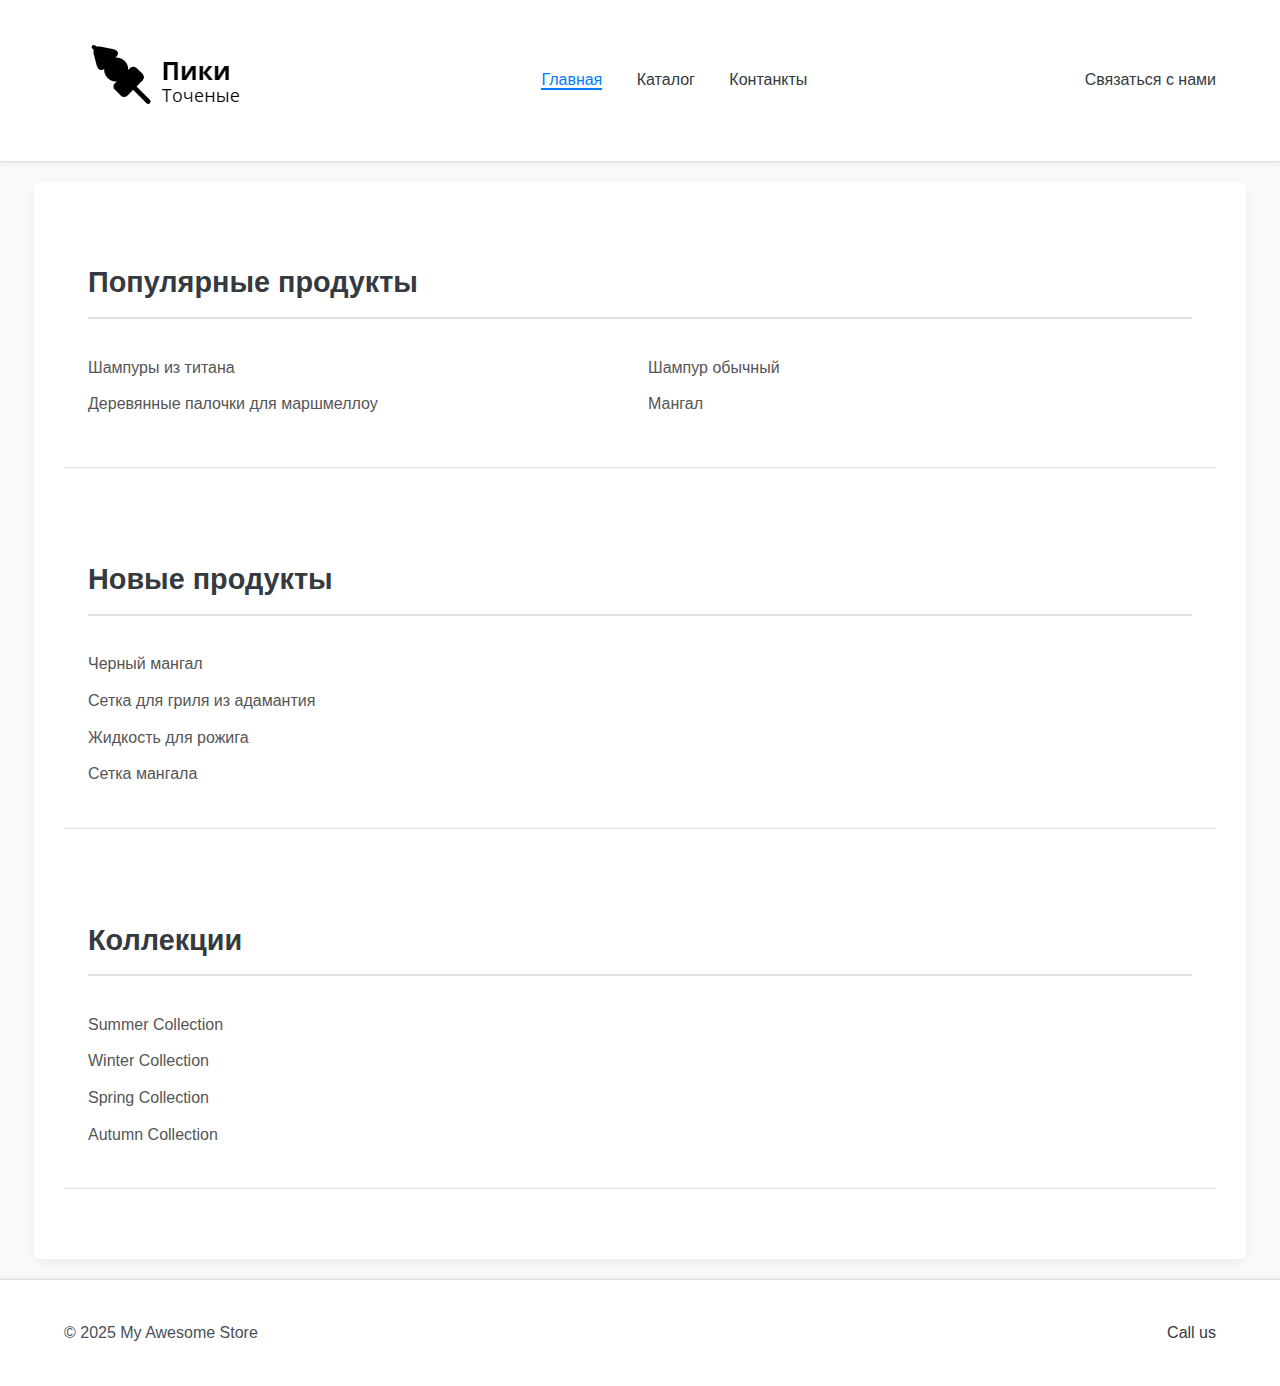
<file: Market-web/index.html>
<!DOCTYPE html>
<html lang="en">
<head>
    <meta charset="UTF-8">
    <meta name="viewport" content="width=device-width, initial-scale=1.0">
    <title>Home | My Store</title>
    <link rel="stylesheet" href="style.css">
</head>
<body>
    <header>
        <div class="container">
            <h1 class="logo"><img src="Img/logo.png" /></h1>
            <nav>
                <a href="index.html" class="current">Главная</a>
                <a href="catalog.html">Каталог</a>
                <a href="contacts.html">Контанкты</a>
            </nav>
            <div class="contacts">
                <a href="tel:+1234567890">Связаться с нами</a>
            </div>
        </div>
    </header>

    <main>
        <section class="popular-products">
            <h2>Популярные продукты</h2>
            <ul>
                <li>Шампуры из титана</li>
                <li>Деревянные палочки для маршмеллоу</li>
                <li>Шампур обычный</li>
                <li>Мангал</li>
            </ul>
        </section>

        <section class="new-products">
            <h2>Новые продукты</h2>
            <ul>
                <li>Черный мангал</li>
                <li>Сетка для гриля из адамантия</li>
                <li>Жидкость для рожига</li>
                <li>Сетка мангала</li>
            </ul>
        </section>

        <section class="collections">
            <h2>Коллекции</h2>
            <ul>
                <li>Summer Collection</li>
                <li>Winter Collection</li>
                <li>Spring Collection</li>
                <li>Autumn Collection</li>
            </ul>
        </section>
    </main>

    <footer>
        <div class="container">
            <p>&copy; 2025 My Awesome Store</p>
            <div class="contacts">
                <a href="tel:+1234567890">Call us</a>
            </div>
        </div>
    </footer>
</body>
</html>
</file>
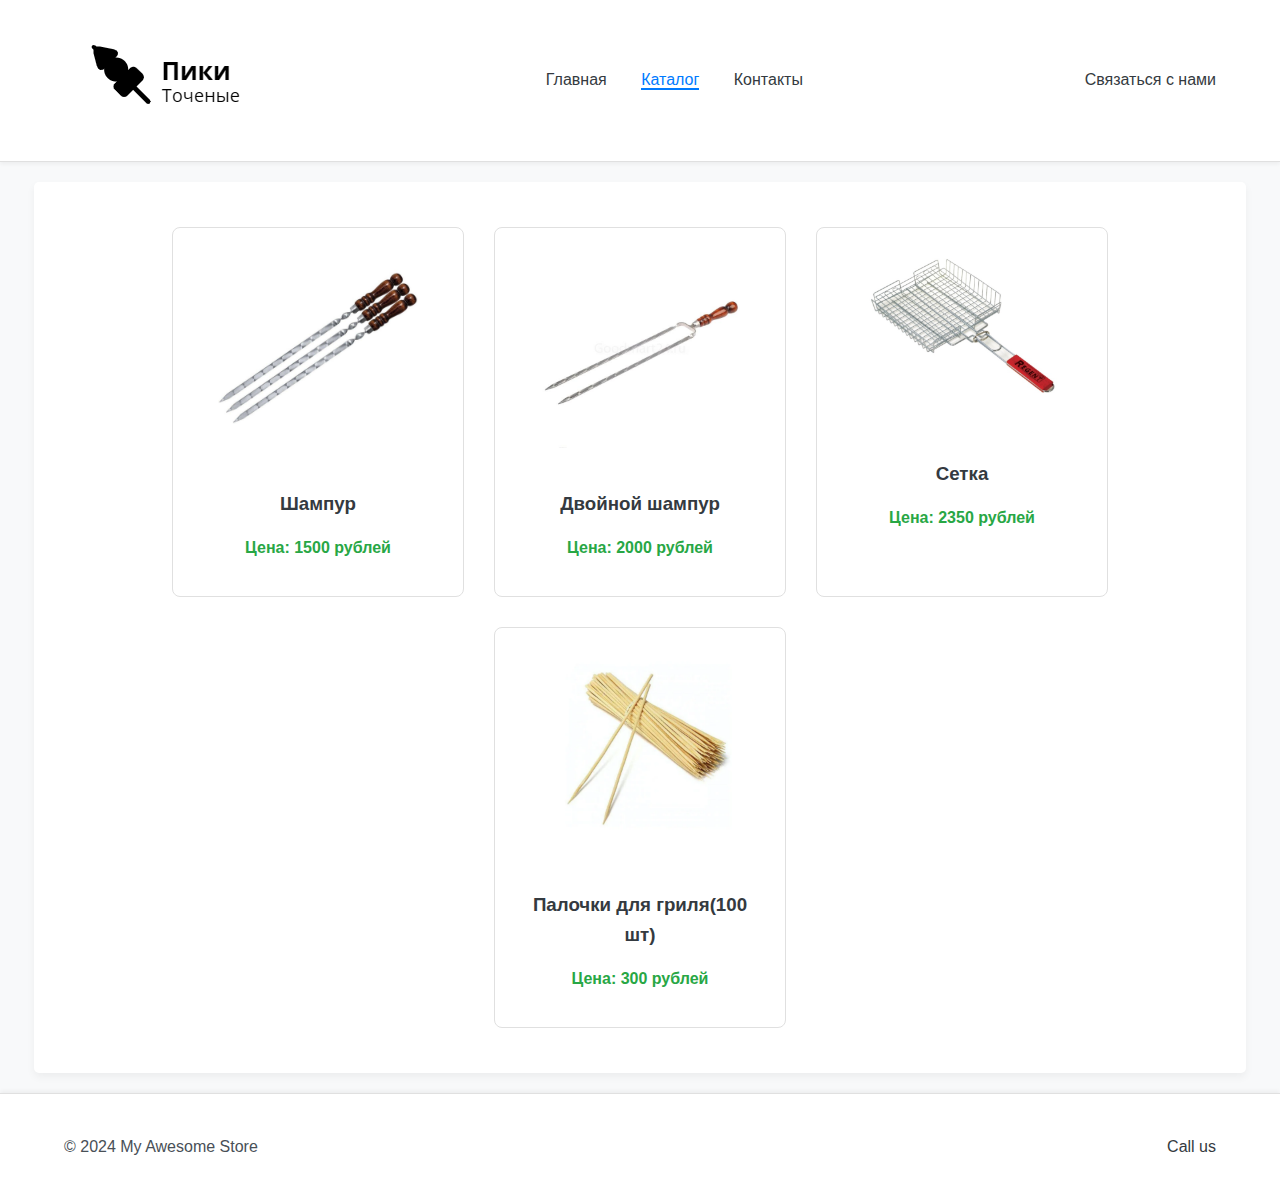
<file: Market-web/catalog.html>
<!DOCTYPE html>
<html lang="en">
<head>
    <meta charset="UTF-8">
    <meta name="viewport" content="width=device-width, initial-scale=1.0">
    <title>Catalog | My Store</title>
    <link rel="stylesheet" href="style.css">
</head>
<body>
    <header>
        <div class="container">
            <h1 class="logo"><img src="Img/logo.png" /></h1>
            <nav>
                <a href="index.html">Главная</a>
                <a href="catalog.html" class="current">Каталог</a>
                <a href="contacts.html">Контакты</a>
            </nav>
            <div class="contacts">
                <a href="tel:+1234567890">Связаться с нами</a>
            </div>
        </div>
    </header>

    <main>
        <div class="product-grid">
            <div class="product-card">
                <img src="Img/1.png" alt="Шампур" width="200">
                <h3>Шампур</h3>
                <p class="price">Цена: 1500 рублей</p>
            </div>
            <div class="product-card">
                <img src="Img/2.png" alt="Двойной шампур" width="200">
                <h3>Двойной шампур</h3>
                <p class="price">Цена: 2000 рублей</p>
            </div>
            <div class="product-card">
                <img src="Img/3.png" alt="Сетка" width="200">
                <h3>Сетка</h3>
                <p class="price">Цена: 2350 рублей</p>
            </div>
             <div class="product-card">
                <img src="Img/4.png" alt="Деревянный шампур" width="200">
                <h3>Палочки для гриля(100 шт)</h3>
                <p class="price">Цена: 300 рублей</p>
            </div>
        </div>
    </main>

    <footer>
        <div class="container">
            <p>&copy; 2024 My Awesome Store</p>
            <div class="contacts">
                <a href="tel:+1234567890">Call us</a>
            </div>
        </div>
    </footer>
</body>
</html>
</file>
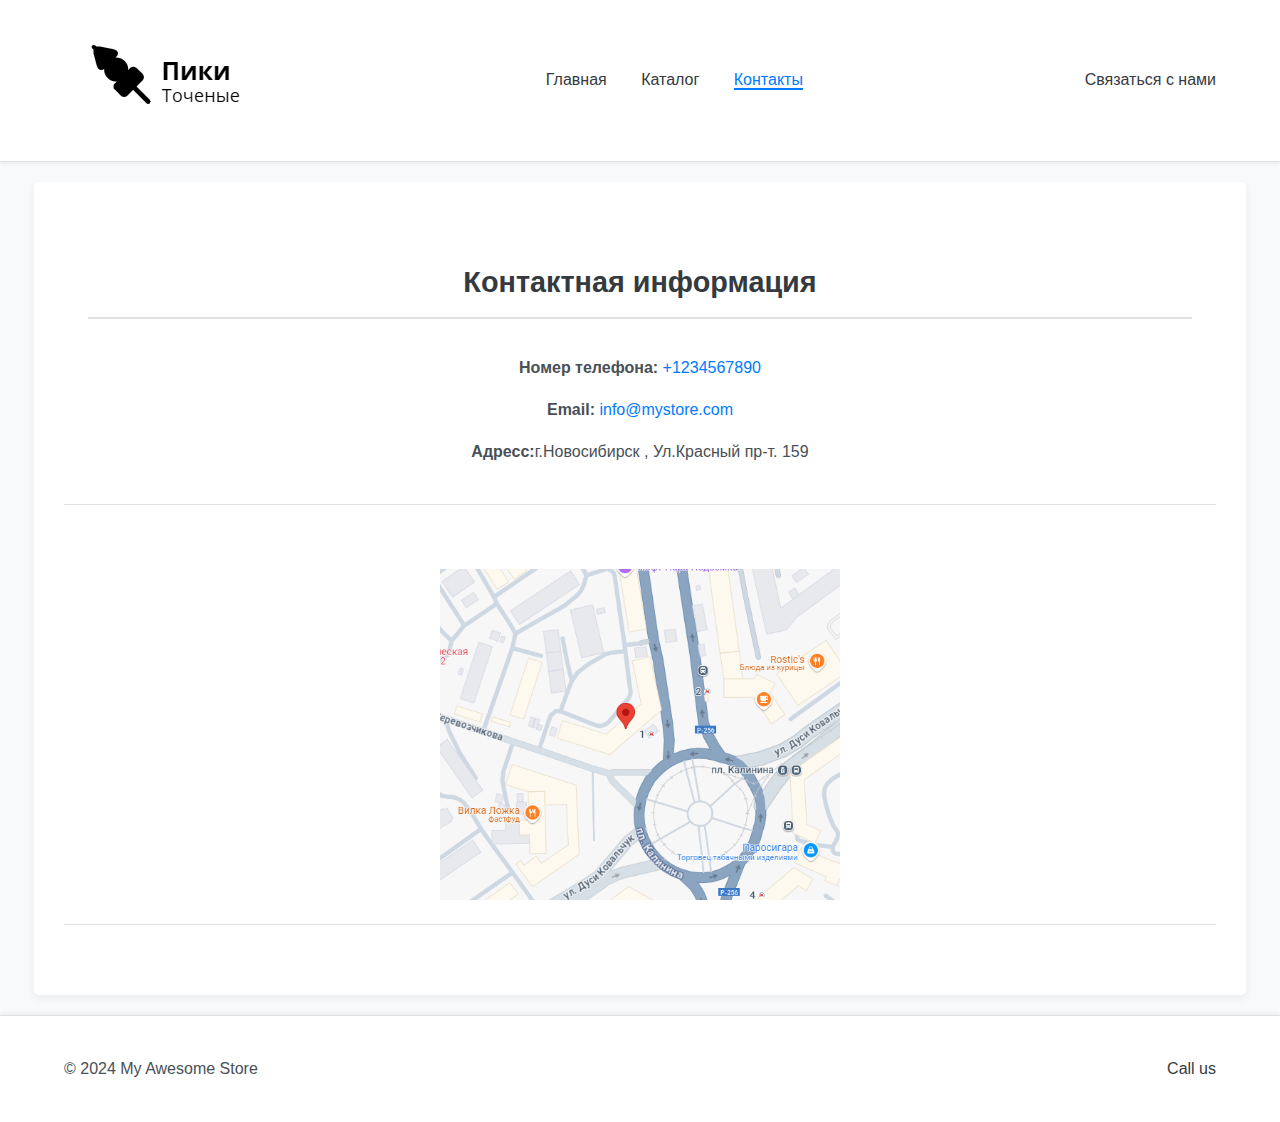
<file: Market-web/contacts.html>
<!DOCTYPE html>
<html lang="en">
<head>
    <meta charset="UTF-8">
    <meta name="viewport" content="width=device-width, initial-scale=1.0">
    <title>Contacts | My Store</title>
    <link rel="stylesheet" href="style.css">
</head>
<body>
    <header>
        <div class="container">
             <h1 class="logo"><img src="Img/logo.png" /></h1>
            <nav>
                <a href="index.html">Главная</a>
                <a href="catalog.html">Каталог</a>
                <a href="contacts.html" class="current">Контакты</a>
            </nav>
             <div class="contacts">
                <a href="tel:+1234567890">Связаться с нами</a>
            </div>
        </div>
    </header>

    <main>
        <section class="contact-info">
            <h2>Контактная информация</h2>
            <p><strong>Номер телефона:</strong> <a href="tel:+1234567890">+1234567890</a></p>
            <p><strong>Email:</strong> <a href="mailto:info@mystore.com">info@mystore.com</a></p>
            <p><strong>Адресс:</strong>г.Новосибирск , Ул.Красный пр-т. 159</p>
        </section>

        <section class="contact-map">
             <img src="Img/map.png" alt="Локация" width="400">
        </section>
    </main>

    <footer>
        <div class="container">
            <p>&copy; 2024 My Awesome Store</p>
             <div class="contacts">
                <a href="tel:+1234567890">Call us</a>
            </div>
        </div>
    </footer>
</body>
</html>
</file>
<file: Market-web/style.css>
body {
    font-family: 'Arial', sans-serif;
    line-height: 1.6;
    margin: 0;
    padding: 0;
    background-color: #f8f9fa;
    color: #495057;
}

.container {
    width: 90%;
    max-width: 1200px;
    margin: 0 auto;
    display: flex;
    justify-content: space-between;
    align-items: center;
}

header {
    background-color: #fff;
    padding: 1.5em 0;
    border-bottom: 1px solid #e0e0e0;
    box-shadow: 0 2px 4px rgba(0, 0, 0, 0.05);
}


header .container {
    display: flex;
    justify-content: space-between;
    align-items: center;
}


header .logo {
    font-size: 1.7em;
    margin: 0;
    color: #343a40;
}

header nav a {
    margin: 0 15px;
    text-decoration: none;
    color: #343a40;
    font-weight: 500;
    transition: color 0.3s ease, border-bottom 0.3s ease;
    border-bottom: 2px solid transparent;
}


header nav a:hover,
header nav a.current {
    color: #007bff;
    border-bottom: 2px solid #007bff;
}

.contacts a {
    text-decoration: none;
    color: #343a40;
    font-weight: 500;
    transition: color 0.3s ease;
}

.contacts a:hover {
    color: #007bff;
}

main {
    width: 90%;
    max-width: 1200px;
    margin: 20px auto;
    background-color: #fff;
    padding: 30px;
    border-radius: 5px;
    box-shadow: 0 4px 8px rgba(0, 0, 0, 0.05);

}

section {
    margin-bottom: 2.5em;
    padding: 1.5em;
    border-bottom: 1px solid #e0e0e0;
}

section h2 {
    font-size: 1.8em;
    margin-bottom: 1.2em;
    color: #343a40;
    border-bottom: 2px solid #e0e0e0;
    padding-bottom: 0.4em;
}

ul {
    list-style: none;
    padding: 0;
}

ul li {
    margin-bottom: 0.6em;
    line-height: 1.7;
    color: #555;
}

.popular-products ul {
    columns: 2;
    -webkit-columns: 2;
    -moz-columns: 2;
}

.product-grid {
    display: flex;
    flex-wrap: wrap;
    justify-content: center;
}

.product-card {
    width: 250px;
    margin: 15px;
    padding: 20px;
    border: 1px solid #e0e0e0;
    text-align: center;
    background-color: #fff;
    border-radius: 8px;
    transition: box-shadow 0.3s ease;

}

.product-card:hover {
    box-shadow: 0 6px 12px rgba(0, 0, 0, 0.1);
}

.product-card img {
    max-width: 100%;
    height: auto;
    border-radius: 5px;
    margin-bottom: 15px;

}

.product-card h3 {
    margin-bottom: 5px;
    color: #343a40;

}

.product-card .price {
    font-weight: 600;
    color: #28a745;
}

.contact-info {
    text-align: center;
}

.contact-info p {
    margin: 15px 0;
    line-height: 1.7;
}

.contact-info a {
    text-decoration: none;
    color: #007bff;
}

footer {
    background-color: #fff;
    padding: 1.5em 0;
    text-align: center;
    border-top: 1px solid #e0e0e0;
    box-shadow: 0 -2px 4px rgba(0, 0, 0, 0.05);
}

footer .container {
    display: flex;
    justify-content: space-between;
    align-items: center;
}

footer a {
    color: #007bff;
    text-decoration: none;
    font-weight: 500;
    transition: color 0.3s ease;

}

footer a:hover {
    color: #0056b3;
}
.contact-map {
    display: flex;
    justify-content: center;
}
</file>
